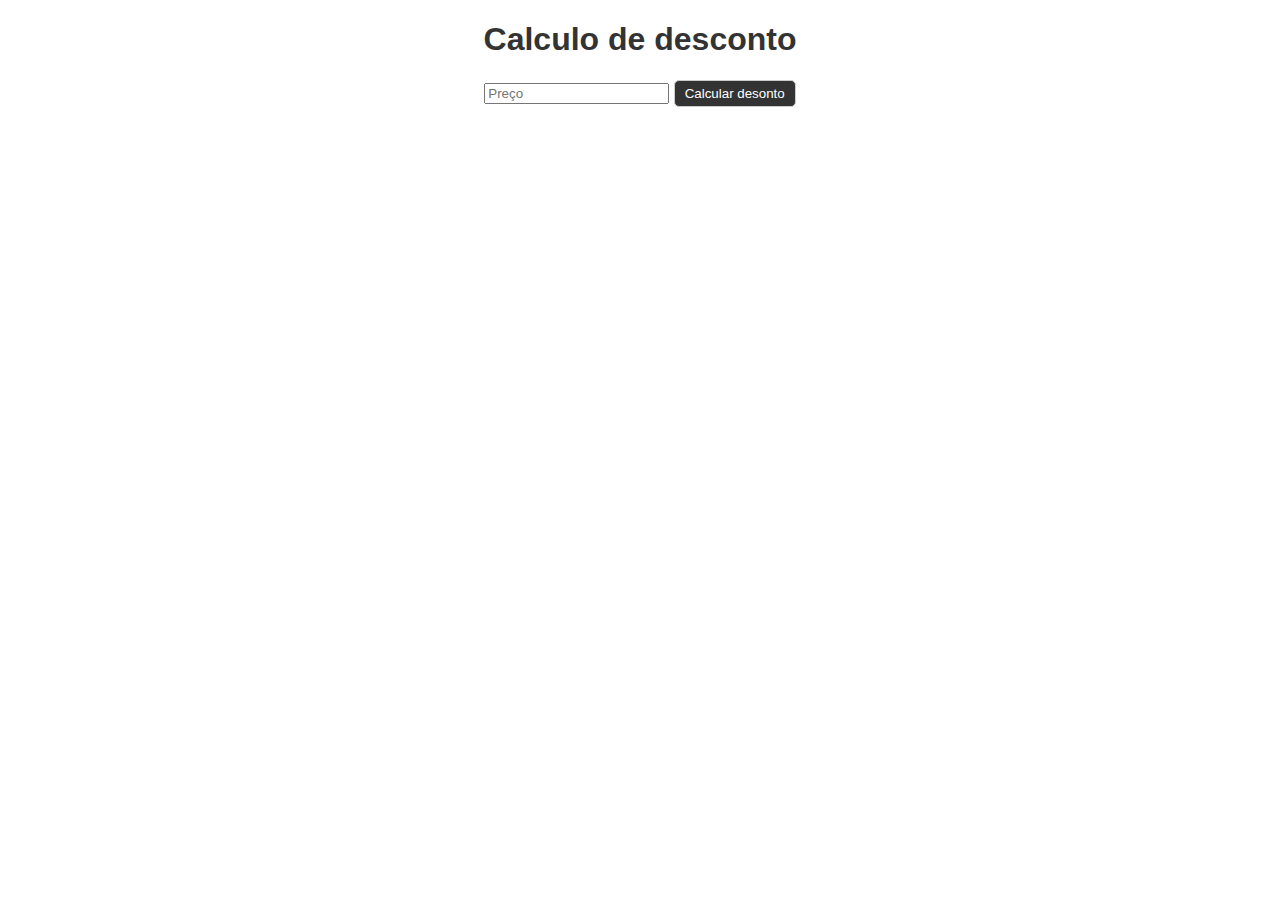
<file: exercicio 1/index.html>
<!DOCTYPE html>
<html lang="en">
<head>
    <meta charset="UTF-8">
    <meta name="viewport" content="width=device-width, initial-scale=1.0">
    <title>Desconto</title>
    <link rel = "stylesheet" href="style.css">
</head>
<body>
    <h1>Calculo de desconto</h1>
    <input type = "number" id = "preco" placeholder = "Preço">
    <button onclick = "reajustar()"> Calcular desonto </button>

    <p id="resultado"></p>
    <script src="script.js"></script>
    
</body>
</html>
</file>
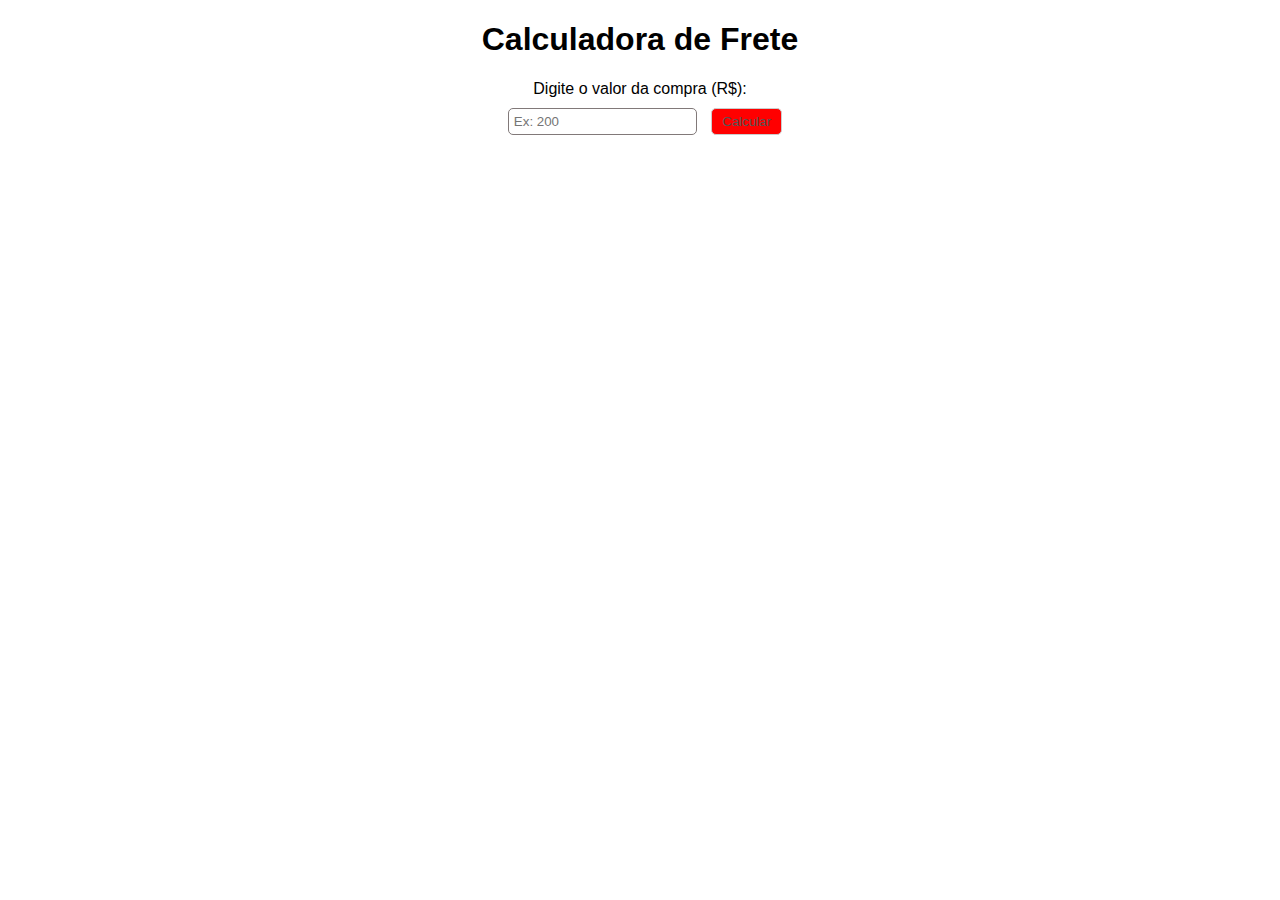
<file: exercicio 3/cashback.html>
<!DOCTYPE html>
<html lang="en">
<head>
    <meta charset="UTF-8">
    <meta name="viewport" content="width=device-width, initial-scale=1.0">
    <title> Calculador De Frete </title>
    <link rel = "stylesheet" href="cashback.css">
</head>
<body>
  <h1>Calculadora de Frete</h1>
  
  <label for="valorCompra">Digite o valor da compra (R$):</label>
  <input type="number" id="valorCompra" placeholder="Ex: 200" step="0.01">
  
  <button onclick="calcularFrete()">Calcular</button>
  
  <div class="resultado" id="resultado"></div>
  
  <script src="cashback.js"></script>

</body>
</html>
</file>
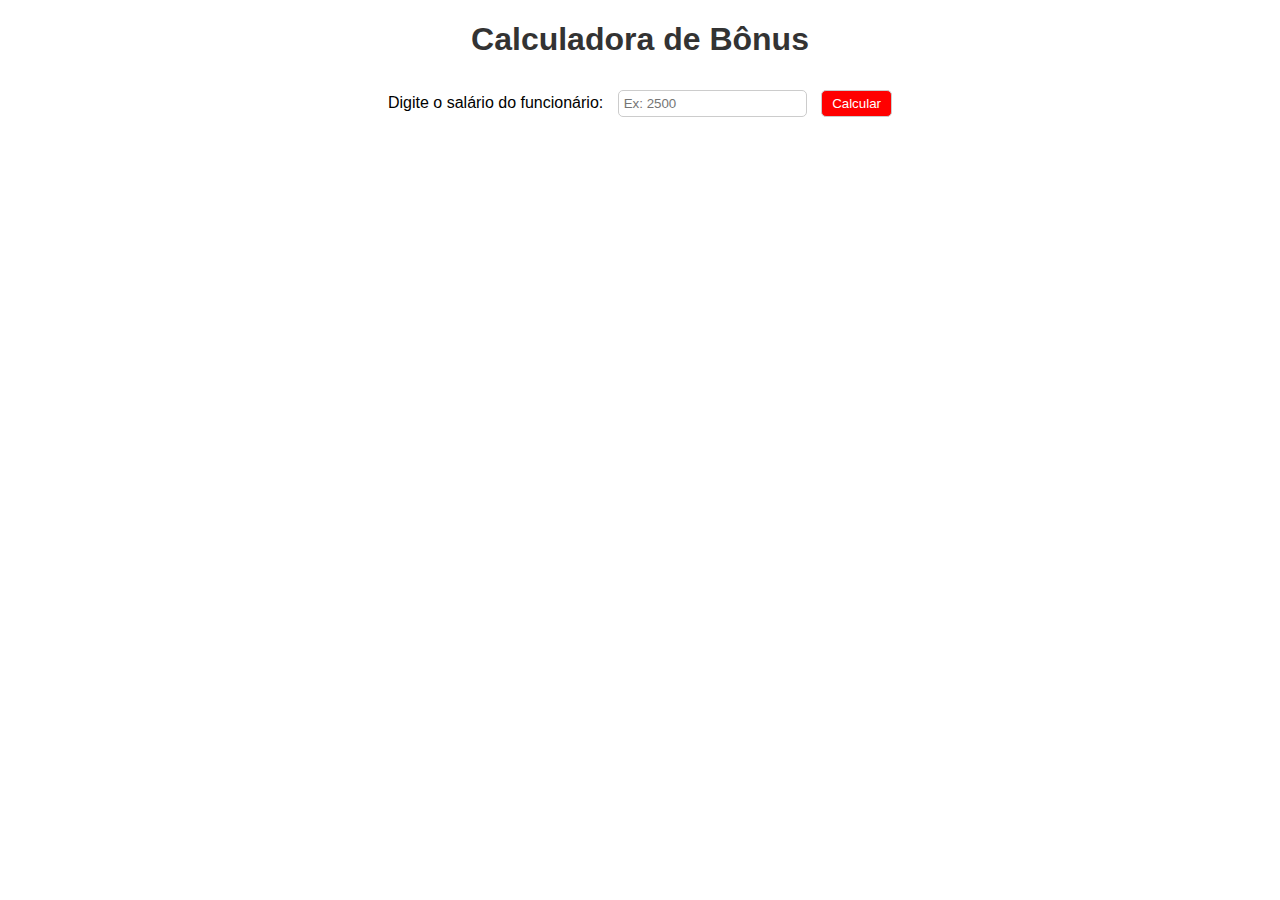
<file: exercicio01/Salario.html>
<!DOCTYPE html>
<html lang="en">
<head>
  <meta charset="UTF-8">
  <meta name="viewport" content="width=device-width, initial-scale=1.0">
  <title>Bonus Salario</title>
   <link rel = "stylesheet" href="salario.css">
</head>
<body>
  <h1>Calculadora de Bônus</h1>
  
  <label for="salario">Digite o salário do funcionário:</label>
  <input type="number" id="salario" placeholder="Ex: 2500" step="0.01">
  
  <button onclick="calcularBonus()">Calcular</button>
  
  <div id="resultado"></div>
</body>
</html>
</file>
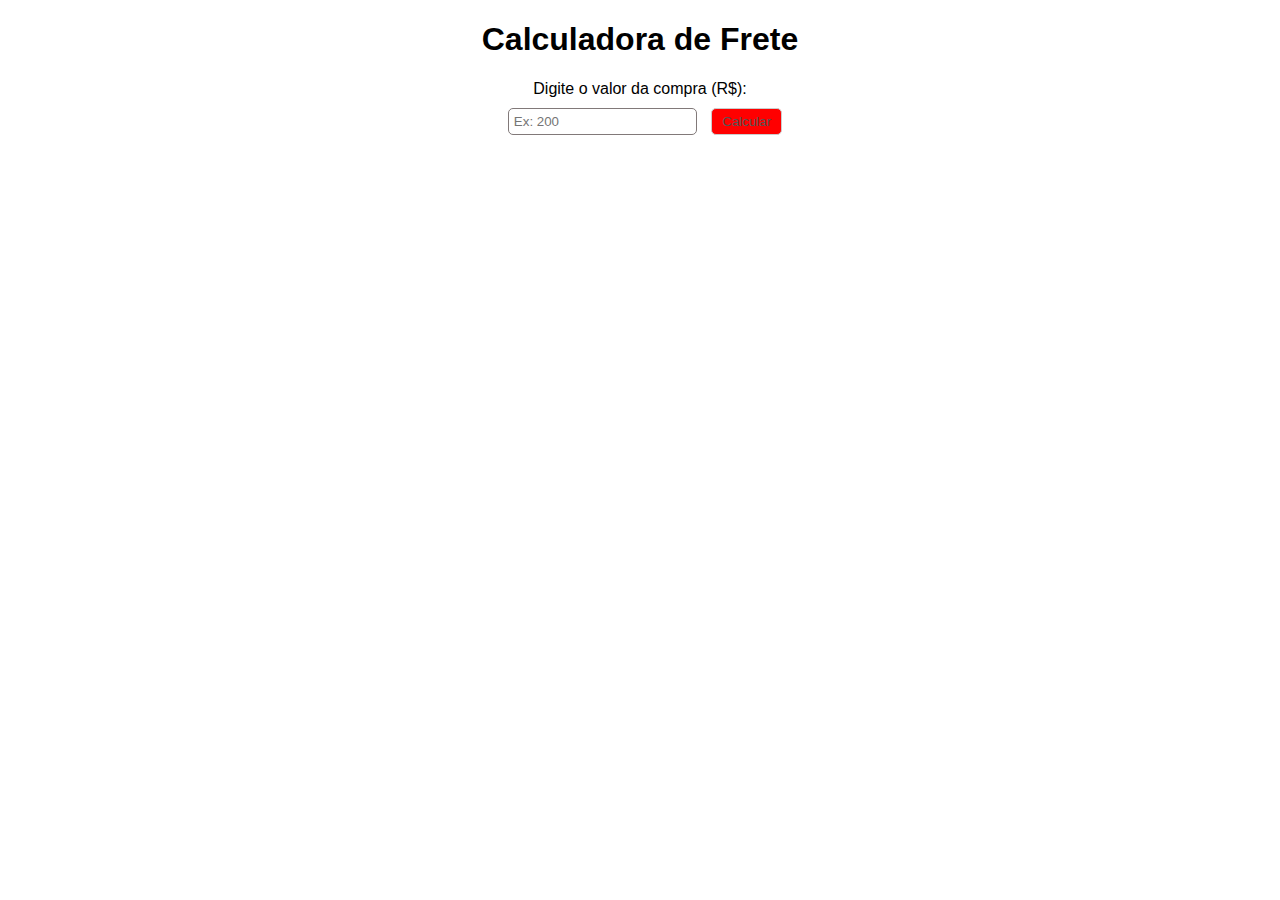
<file: exercicio02/cashback.html>
<!DOCTYPE html>
<html lang="en">
<head>
    <meta charset="UTF-8">
    <meta name="viewport" content="width=device-width, initial-scale=1.0">
    <title> Calculador De Frete </title>
    <link rel = "stylesheet" href="cashback.css">
</head>
<body>
  <h1>Calculadora de Frete</h1>
  
  <label for="valorCompra">Digite o valor da compra (R$):</label>
  <input type="number" id="valorCompra" placeholder="Ex: 200" step="0.01">
  
  <button onclick="calcularFrete()">Calcular</button>
  
  <div class="resultado" id="resultado"></div>
  
  <script src="cashback.js"></script>

</body>
</html>
</file>
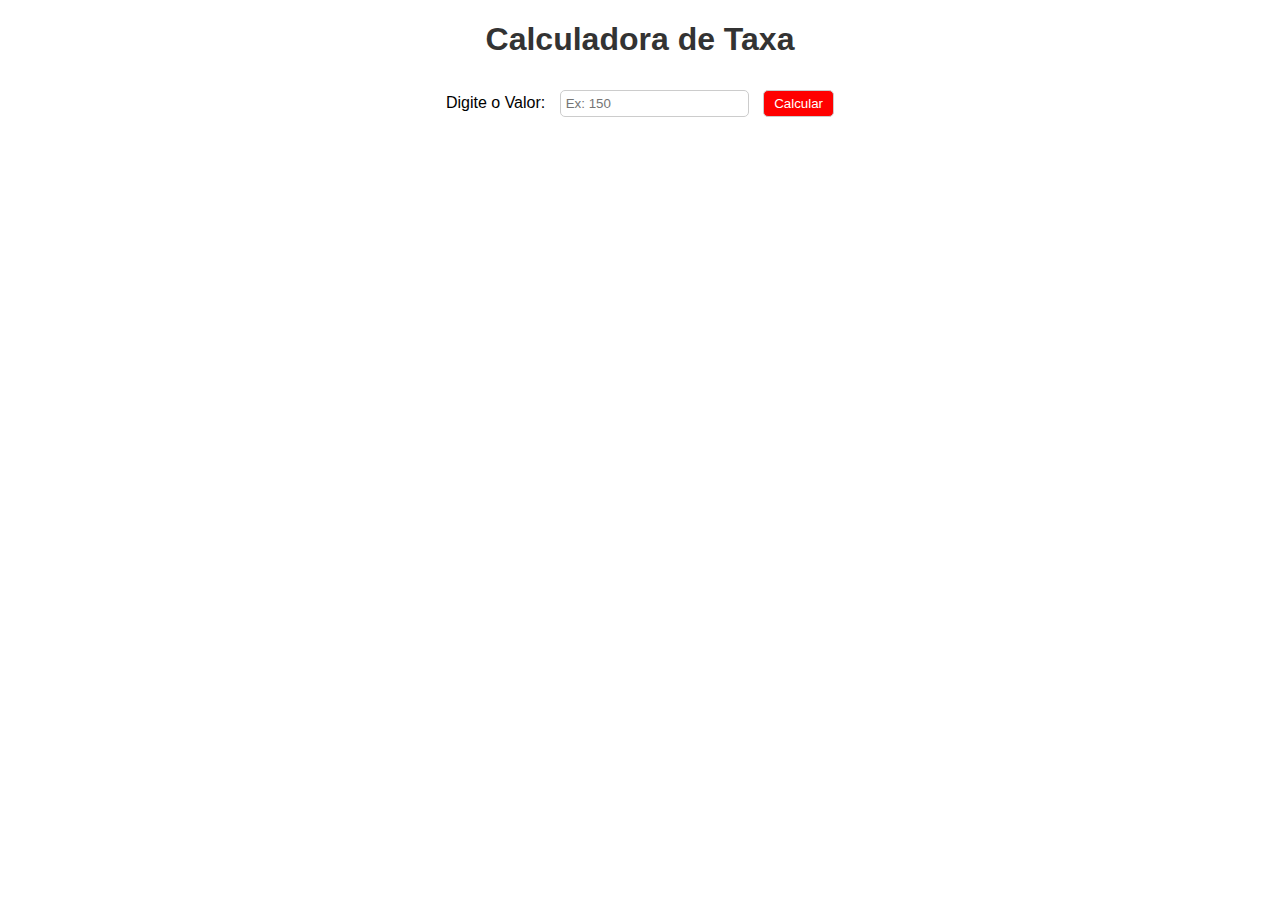
<file: exercicio04/exercicio04.html>
<!DOCTYPE html>
<html lang="en">
<head>
  <meta charset="UTF-8">
  <meta name="viewport" content="width=device-width, initial-scale=1.0">
  <title>Calcualr Frete</title>
   <link rel = "stylesheet" href="exercicio04.css">
</head>
<body>
  <h1>Calculadora de Taxa</h1>
  
  <label for="salario">Digite o Valor:</label>
  <input type="number" id="valor" placeholder="Ex: 150" step="0.01">
  
  <button onclick="calcularTaxa()">Calcular</button>
  
  <div id="resultado"></div>
  <script src="exercicio04.js"></script>
</body>
</html>
</file>
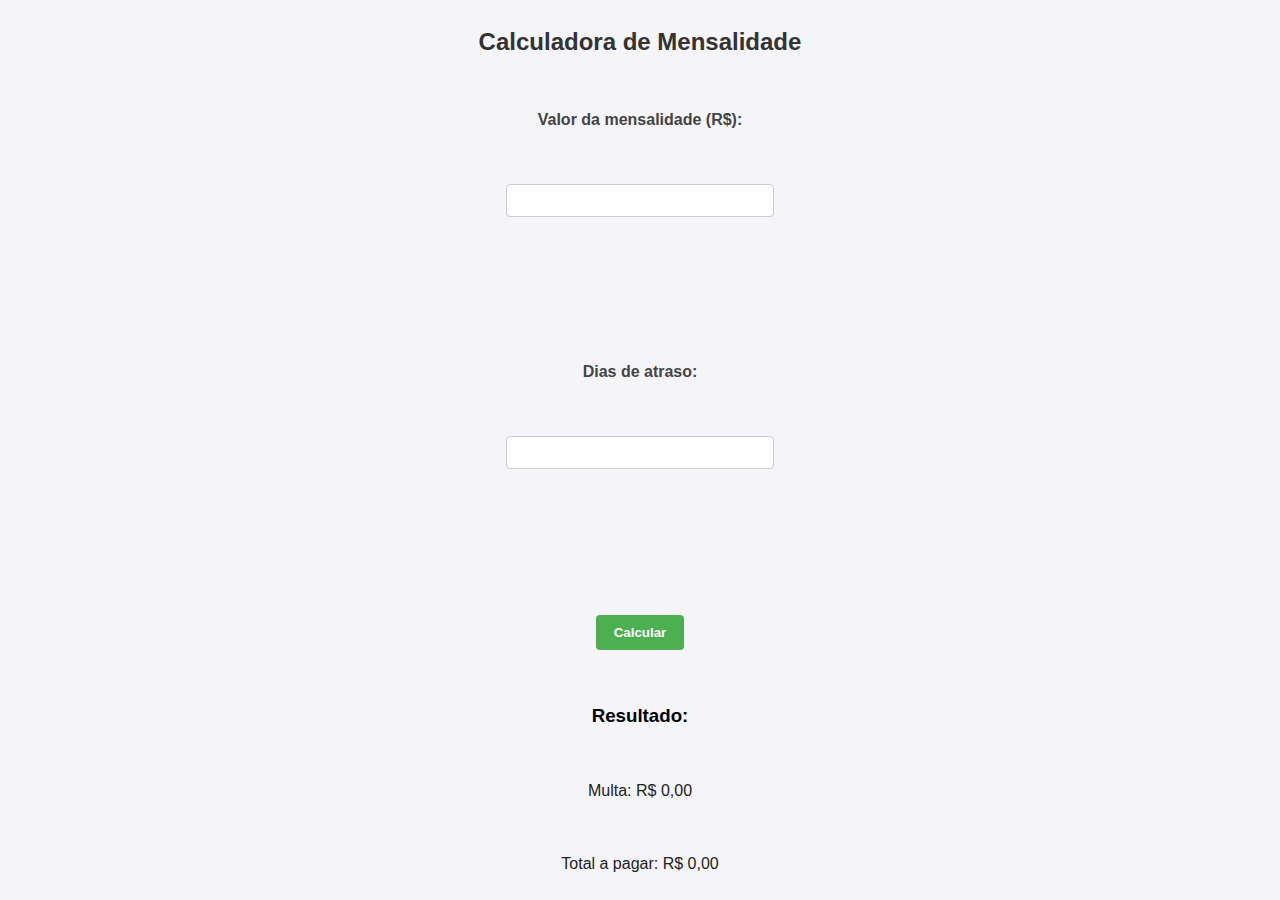
<file: exercicio05/exercicio05.html>
<!DOCTYPE html>
<html lang="pt-BR">
<head>
    <meta charset="UTF-8">
    <title>Cálculo de Mensalidade</title>
    <link rel="stylesheet" href="exercicio05.css"
</head>
<body>
    <h2>Calculadora de Mensalidade</h2>
    
    <label for="mensalidade">Valor da mensalidade (R$):</label>
    <input type="number" id="mensalidade" step="0.01"><br><br>
    
    <label for="dias">Dias de atraso:</label>
    <input type="number" id="dias"><br><br>
    
    <button onclick="calcular()">Calcular</button>
    
    <h3>Resultado:</h3>
    <p id="multa">Multa: R$ 0,00</p>
    <p id="total">Total a pagar: R$ 0,00</p>
    <script src="exercicio05.js"></script>
</body>
</html>
</file>
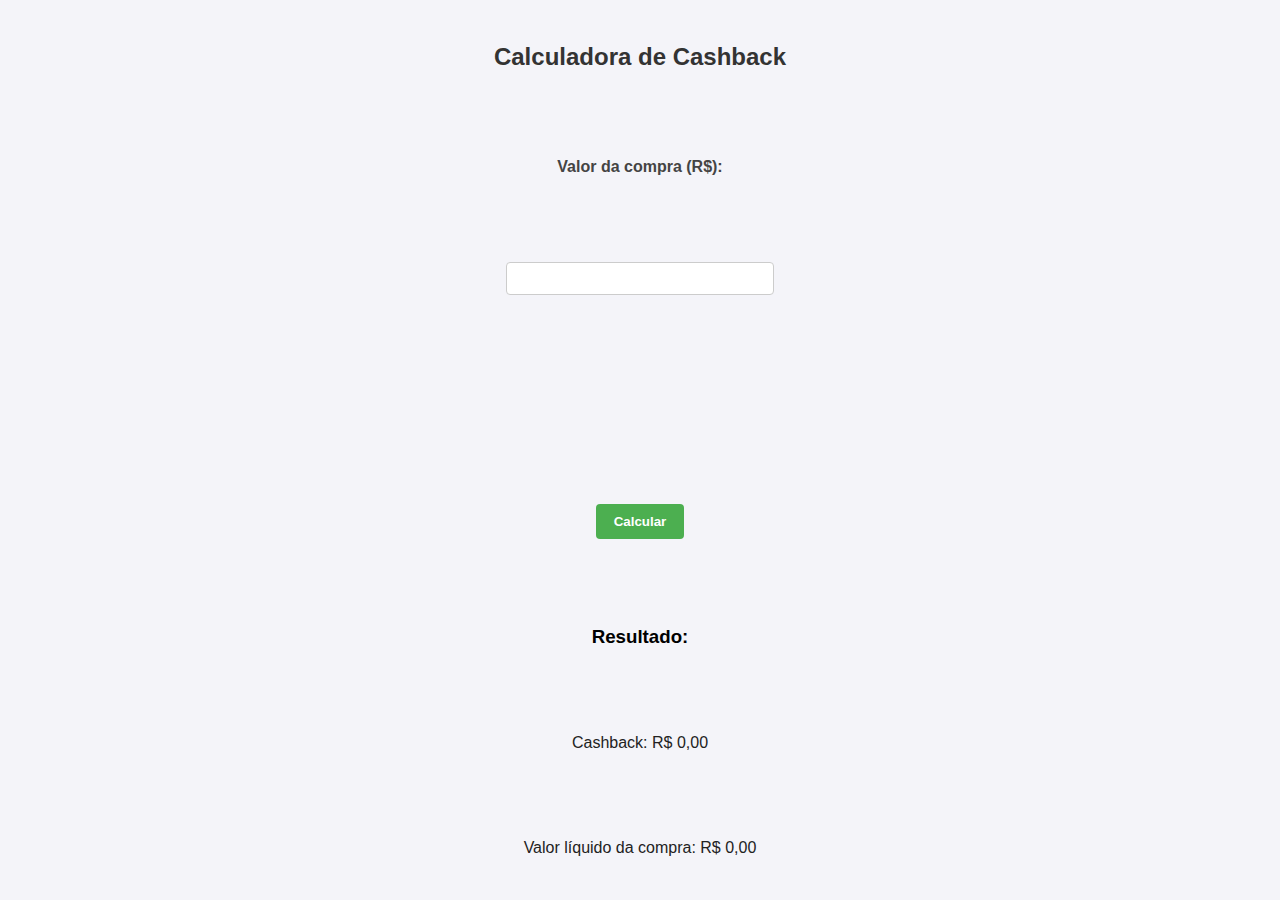
<file: exercicio06/exercicio06.html>
<!DOCTYPE html>
<html lang="pt-BR">
<head>
    <meta charset="UTF-8">
    <title>Calculadora de Cashback</title>
    <link rel="stylesheet" href="exercicio06.css"
    
</head>
<body>
    <h2>Calculadora de Cashback</h2>
    
    <label for="compra">Valor da compra (R$):</label>
    <input type="number" id="compra" step="0.01"><br><br>
    
    <button onclick="calcular()">Calcular</button>
    
    <h3>Resultado:</h3>
    <p id="cashback">Cashback: R$ 0,00</p>
    <p id="liquido">Valor líquido da compra: R$ 0,00</p>
    <script src="execicio06.js"></script>
</body>
</html>
</file>
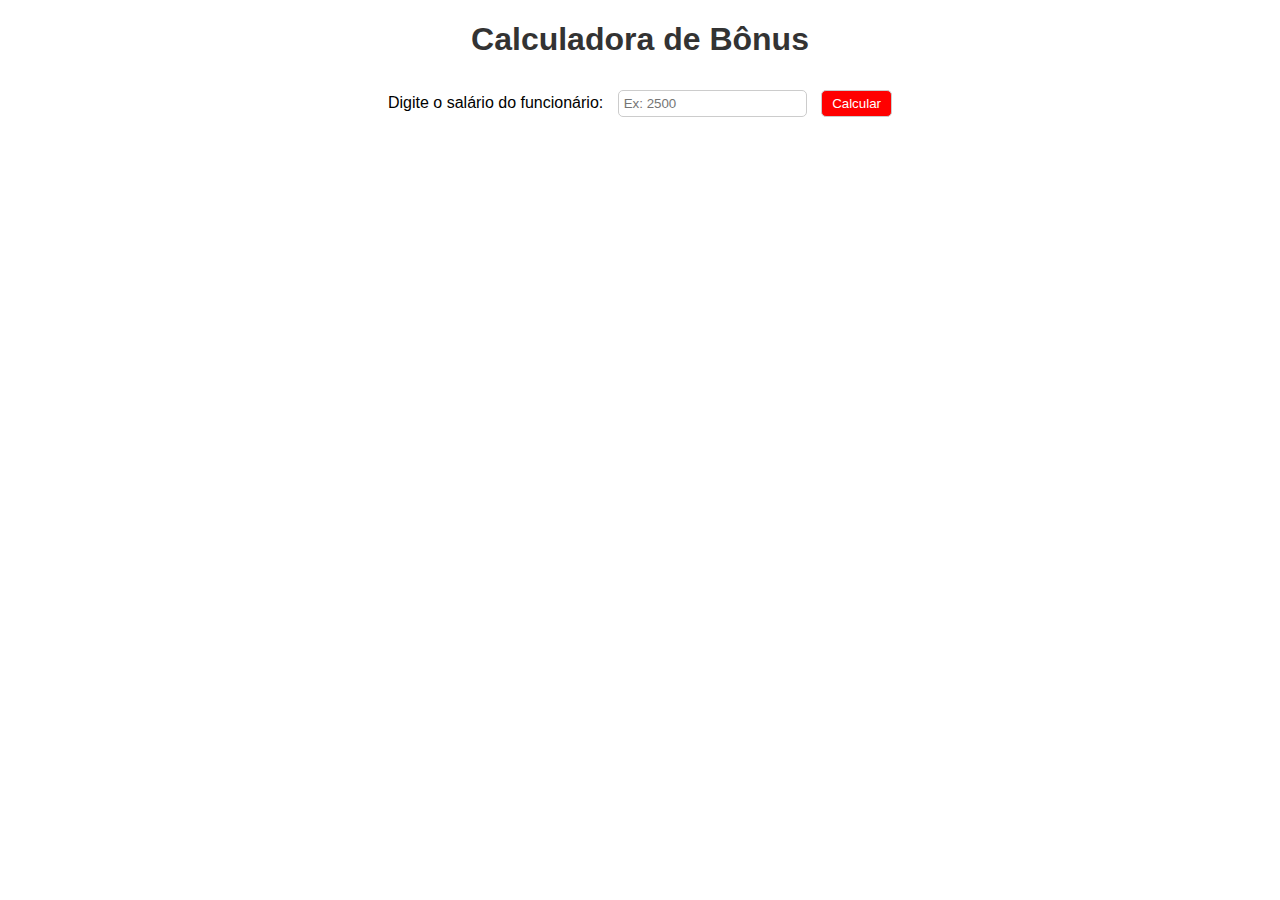
<file: exercicio2/Salario.html>
<!DOCTYPE html>
<html lang="en">
<head>
  <meta charset="UTF-8">
  <meta name="viewport" content="width=device-width, initial-scale=1.0">
  <title>Bonus Salario</title>
   <link rel = "stylesheet" href="salario.css">
</head>
<body>
  
</body>
</html>
  <h1>Calculadora de Bônus</h1>
  
  <label for="salario">Digite o salário do funcionário:</label>
  <input type="number" id="salario" placeholder="Ex: 2500" step="0.01">
  
  <button onclick="calcularBonus()">Calcular</button>
  
  <div id="resultado"></div>
  
  <script>
    function calcularBonus() {
      const salario = parseFloat(document.getElementById("salario").value);
      let bonus = 0;
      let salarioFinal = salario;

      if (salario > 2000) {
        bonus = salario * 0.10;
        salarioFinal = salario + bonus;
      }

      document.getElementById("resultado").innerHTML = `
        Valor do bônus: R$ ${bonus.toFixed(2)} <br>
        Salário final: R$ ${salarioFinal.toFixed(2)}
      `;
    }
  </script>
</body>
</html>
</file>
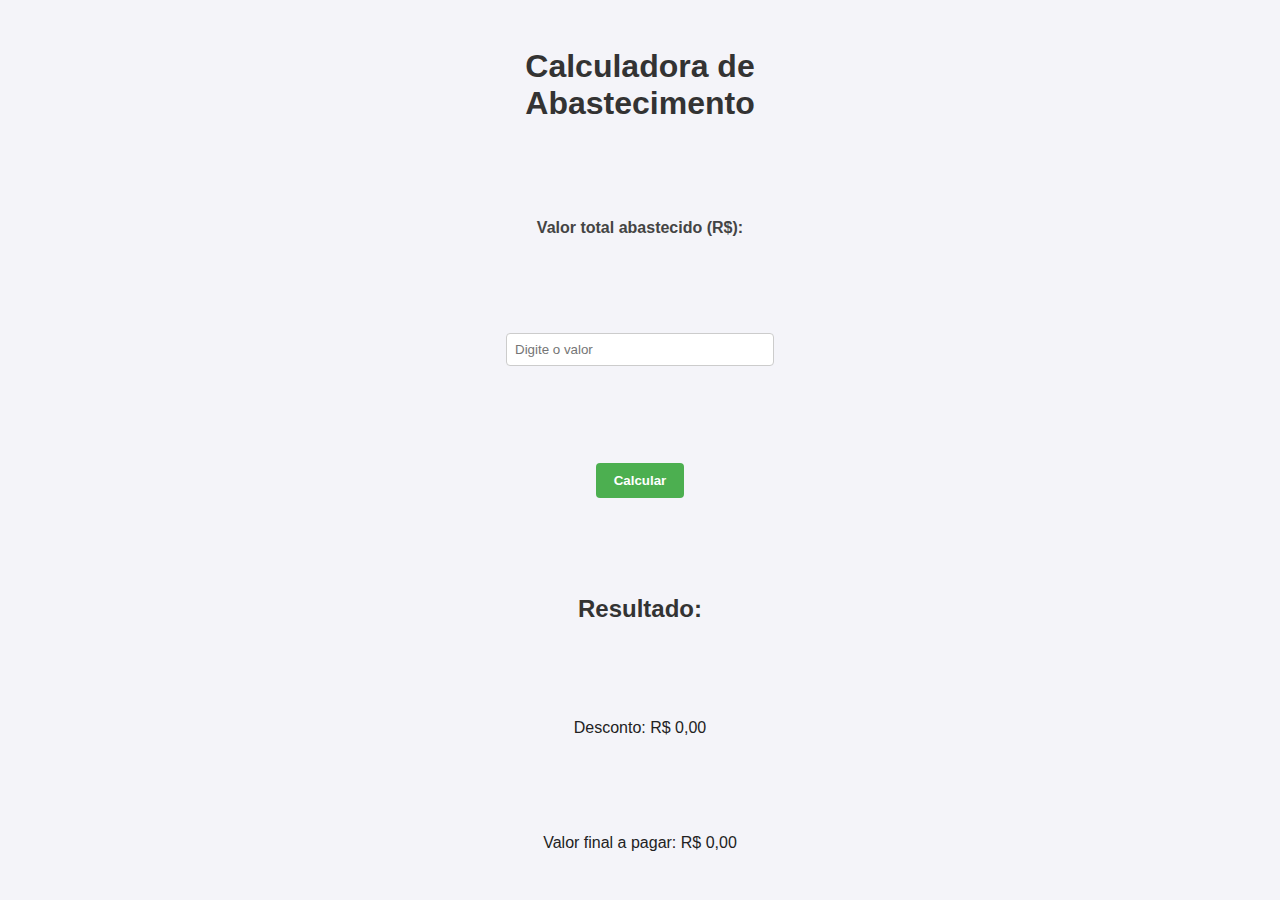
<file: exercio03/exercicio03.html>
<!DOCTYPE html>
<html lang="en">
<head>
    <meta charset="UTF-8">
    <meta name="viewport" content="width=device-width, initial-scale=1.0">
    <title>Cálculo de Desconto no Abastecimento</title>
      <link rel="stylesheet" href="exercicio03.css">
</head>
<body>
    <h1>Calculadora de Abastecimento</h1>
    
    <label for="valor">Valor total abastecido (R$):</label>
    <input type="number" id="valor" step="0.01" placeholder="Digite o valor">
    <button onclick="calcular()">Calcular</button>
    
    <h2>Resultado:</h2>
    <p id="desconto">Desconto: R$ 0,00</p>
    <p id="final">Valor final a pagar: R$ 0,00</p>

    <script src="exercicio03.js"></script>
    
</body>
</html>
</file>
<file: exercicio 1/style.css>
body{
    font-family: Arial,s ans-serif;
    text-align: center;
}

h1{
    color:#333;
}

inout {
    padding: 5px;
    margin:10px;
    border: 1px solid #ccc;
    border-radius: 5px
}

button{
    padding: 5px 10px;
    border: 1px solid #ccc;
    border-radius: 5px;
    background-color:#333;
    color:#fff;
    cursor:pointer;
}

button:hover{
    background-color: aliceblue;
}

p{
    margin: 10px;
    color:#333
}
</file>
<file: exercicio 3/cashback.css>
body {
        font-family: Arial, sans-serif;
        text-align: center;
    }
    h1 {
        color: #000000;
    }
    input {
        padding: 5px;
        margin: 10px;
        border: 1px solid #817979;
        border-radius: 5px;
    }
    button {
        padding: 5px 10px;
        border: 1px solid #ccc;
        border-radius: 5px;
        background-color: #ff0000;
        color: #555555;
        cursor: pointer;
    }
    button:hover {
        background-color: #ff0000;
    }
    p {
        margin: 10px;
        color: #ff0000;
    }

    .resultado{
        margin-top: 20px;
        font-weight: bold;
    }

    label{
        display: block;
        margin: 0;
    }
</file>
<file: exercicio01/salario.css>
body {
        font-family: Arial, sans-serif;
        text-align: center;
    }
    h1 {
        color: #333;
    }
    input {
        padding: 5px;
        margin: 10px;
        border: 1px solid #ccc;
        border-radius: 5px;
    }
    button {
        padding: 5px 10px;
        border: 1px solid #ccc;
        border-radius: 5px;
        background-color: #ff0000;
        color: #fff;
        cursor: pointer;
    }
    button:hover {
        background-color: #ff0000;
    }
    p {
        margin: 10px;
        color: #ff0000;
    }
</file>
<file: exercicio02/cashback.css>
body {
        font-family: Arial, sans-serif;
        text-align: center;
    }
    h1 {
        color: #000000;
    }
    input {
        padding: 5px;
        margin: 10px;
        border: 1px solid #817979;
        border-radius: 5px;
    }
    button {
        padding: 5px 10px;
        border: 1px solid #ccc;
        border-radius: 5px;
        background-color: #ff0000;
        color: #555555;
        cursor: pointer;
    }
    button:hover {
        background-color: #ff0000;
    }
    p {
        margin: 10px;
        color: #ff0000;
    }

    .resultado{
        margin-top: 20px;
        font-weight: bold;
    }

    label{
        display: block;
        margin: 0;
    }
</file>
<file: exercicio04/exercicio04.css>
body {
        font-family: Arial, sans-serif;
        text-align: center;
    }
    h1 {
        color: #333;
    }
    input {
        padding: 5px;
        margin: 10px;
        border: 1px solid #ccc;
        border-radius: 5px;
    }
    button {
        padding: 5px 10px;
        border: 1px solid #ccc;
        border-radius: 5px;
        background-color: #ff0000;
        color: #fff;
        cursor: pointer;
    }
    button:hover {
        background-color: #ff0000;
    }
    p {
        margin: 10px;
        color: #ff0000;
    }
</file>
<file: exercicio05/exercicio05.css>
body {
    font-family: Arial, Helvetica, sans-serif;
    background-color: #f4f4f9;
    margin: 0;
    padding: 0;
    display:grid;
    justify-content: center;
    align-items: flex-start;
    min-height: 100vh;
}

h1 {
    text-align: center;
    color: #333;
    margin-bottom: 20px;
}

label {
    font-weight: bold;
    display: block;
    margin-bottom: 8px;
    color: #444;
}

input {
    width: 250px;
    padding: 8px;
    margin-bottom: 15px;
    border: 1px solid #ccc;
    border-radius: 4px;
}

button {
    background-color: #4CAF50;
    color: white;
    padding: 10px 18px;
    border: none;
    border-radius: 4px;
    cursor: pointer;
    font-weight: bold;
}

button:hover {
    background-color: #45a049;
}

h2 {
    margin-top: 25px;
    color: #333;
}

p {
    font-size: 16px;
    margin: 5px 0;
    color: #222;
}

body > * {
    max-width: 400px;
    margin: auto;
}
</file>
<file: exercicio06/exercicio06.css>
body {
    font-family: Arial, Helvetica, sans-serif;
    background-color: #f4f4f9;
    margin: 0;
    padding: 0;
    display:grid;
    justify-content: center;
    align-items: flex-start;
    min-height: 100vh;
}

h1 {
    text-align: center;
    color: #333;
    margin-bottom: 20px;
}

label {
    font-weight: bold;
    display: block;
    margin-bottom: 8px;
    color: #444;
}

input {
    width: 250px;
    padding: 8px;
    margin-bottom: 15px;
    border: 1px solid #ccc;
    border-radius: 4px;
}

button {
    background-color: #4CAF50;
    color: white;
    padding: 10px 18px;
    border: none;
    border-radius: 4px;
    cursor: pointer;
    font-weight: bold;
}

button:hover {
    background-color: #45a049;
}

h2 {
    margin-top: 25px;
    color: #333;
}

p {
    font-size: 16px;
    margin: 5px 0;
    color: #222;
}

body > * {
    max-width: 400px;
    margin: auto;
}
</file>
<file: exercicio2/salario.css>
body {
        font-family: Arial, sans-serif;
        text-align: center;
    }
    h1 {
        color: #333;
    }
    input {
        padding: 5px;
        margin: 10px;
        border: 1px solid #ccc;
        border-radius: 5px;
    }
    button {
        padding: 5px 10px;
        border: 1px solid #ccc;
        border-radius: 5px;
        background-color: #ff0000;
        color: #fff;
        cursor: pointer;
    }
    button:hover {
        background-color: #ff0000;
    }
    p {
        margin: 10px;
        color: #ff0000;
    }
</file>
<file: exercio03/exercicio03.css>
body {
    font-family: Arial, Helvetica, sans-serif;
    background-color: #f4f4f9;
    margin: 0;
    padding: 0;
    display:grid;
    justify-content: center;
    align-items: flex-start;
    min-height: 100vh;
}

h1 {
    text-align: center;
    color: #333;
    margin-bottom: 20px;
}

label {
    font-weight: bold;
    display: block;
    margin-bottom: 8px;
    color: #444;
}

input {
    width: 250px;
    padding: 8px;
    margin-bottom: 15px;
    border: 1px solid #ccc;
    border-radius: 4px;
}

button {
    background-color: #4CAF50;
    color: white;
    padding: 10px 18px;
    border: none;
    border-radius: 4px;
    cursor: pointer;
    font-weight: bold;
}

button:hover {
    background-color: #45a049;
}

h2 {
    margin-top: 25px;
    color: #333;
}

p {
    font-size: 16px;
    margin: 5px 0;
    color: #222;
}

body > * {
    max-width: 400px;
    margin: auto;
}
</file>
